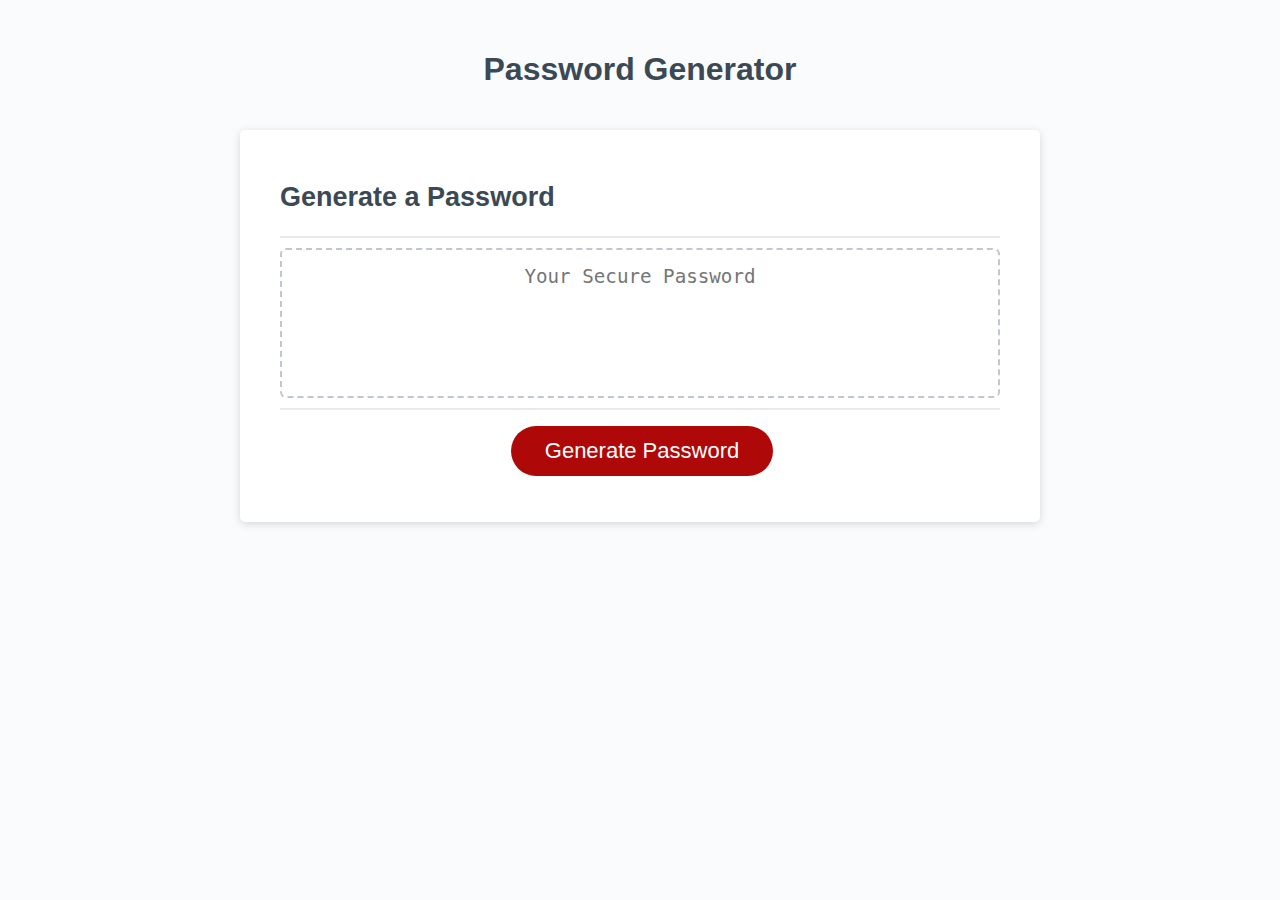
<file: index.html>
<!DOCTYPE html>
<html lang="en">

<head>
    <meta charset="UTF-8" />
    <meta name="viewport" content="width=device-width, initial-scale=1.0" />
    <meta http-equiv="X-UA-Compatible" content="ie=edge" />
    <title>Password Generator</title>
    <link rel="stylesheet" href="./style.css" />
</head>

<body>
    <div class="wrapper">
        <header>
            <h1>Password Generator</h1>
        </header>
        <div class="card">
            <div class="card-header">
                <h2>Generate a Password</h2>
            </div>
            <div class="card-body">
                <textarea readonly id="password" placeholder="Your Secure Password"
                    aria-label="Generated Password"></textarea>
            </div>
            <div class="card-footer">
                <button id="generate" class="btn">Generate Password</button>
            </div>
        </div>
    </div>
    <script src="./script.js"></script>
</body>
</html>
</file>
<file: style.css>
*,
*::before, 
*::after {
    box-sizing: border-box;
}

html,
body,
.wrapper {
    height: 100%;
    margin: 0;
    padding: 0;
}

body {
    font-family: sans-serif;
    background-color: #f9fbfd;
}

.wrapper {
    padding-top: 30px;
    padding-left: 20px;
    padding-right: 20px;
}

header {
    text-align: center;
    padding: 20px;
    padding-top: 0px;
    color: hsl(206, 17%, 28%);
}

.card {
    background-color: hsl(0, 0%, 100%);
    border-radius: 5px;
    border-width: 1px;
    box-shadow: rgba(0, 0, 0, 0.15) 0px 2px 8px 0px;
    color: hsl(206, 17%, 28%);
    font-size: 18px;
    margin: 0 auto;
    max-width: 800px;
    padding: 30px 40px;
}

.card-header::after {
    content: " ";
    display: block;
    width: 100%;
    background: #e7e9eb;
    height: 2px;
}

.card-body {
    min-height: 100px;
}

.card-footer {
    text-align: center;
}

.card-footer::before {
    content: " ";
    display: block;
    width: 100%;
    background: #e7e9eb;
    height: 2px;
}

.card-footer::after {
    content: " ";
    display: block;
    clear: both;
}

.btn {
    border: none;
    background-color: hsl(360, 91%, 36%);
    border-radius: 25px;
    box-shadow: rgba(0, 0, 0, 0.1) 0px 1px 6px 0px rgba(0, 0, 0, 0.2) 0px 1px 1px 0px;
    color: hsl(0, 0%, 100%);
    display: inline-block;
    font-size: 22px;
    line-height: 22px;
    margin: 16px 16px 16px 20px;
    padding: 14px 34px;
    text-align: center;
    cursor: pointer;
}

button[disabled] {
    cursor: default;
    background: #c0c7cf;
}

.float-right {
    float: right;
}

#password {
    -webkit-appearance: none;
    -moz-appearance: none;
    appearance: none;
    border: none;
    display: block;
    width: 100%;
    padding-top: 15px;
    padding-left: 15px;
    padding-right: 15px;
    padding-bottom: 85px;
    font-size: 1.2rem;
    text-align: center;
    margin-top: 10px;
    margin-bottom: 10px;
    border: 2px dashed #c0c7cf;
    border-radius: 6px;
    resize: none;
    overflow: hidden;
}

@media (max-width: 690px) {
    .btn {
        font-size: 1rem;
        margin: 16px 0px 0px 0px;
        padding: 10px 15px;
    }

    #password {
        font-size: 1rem;
    }
}

@media (max-width: 500px) {
    .btn {
        font-size: 0.8rem;
    }
}
</file>
